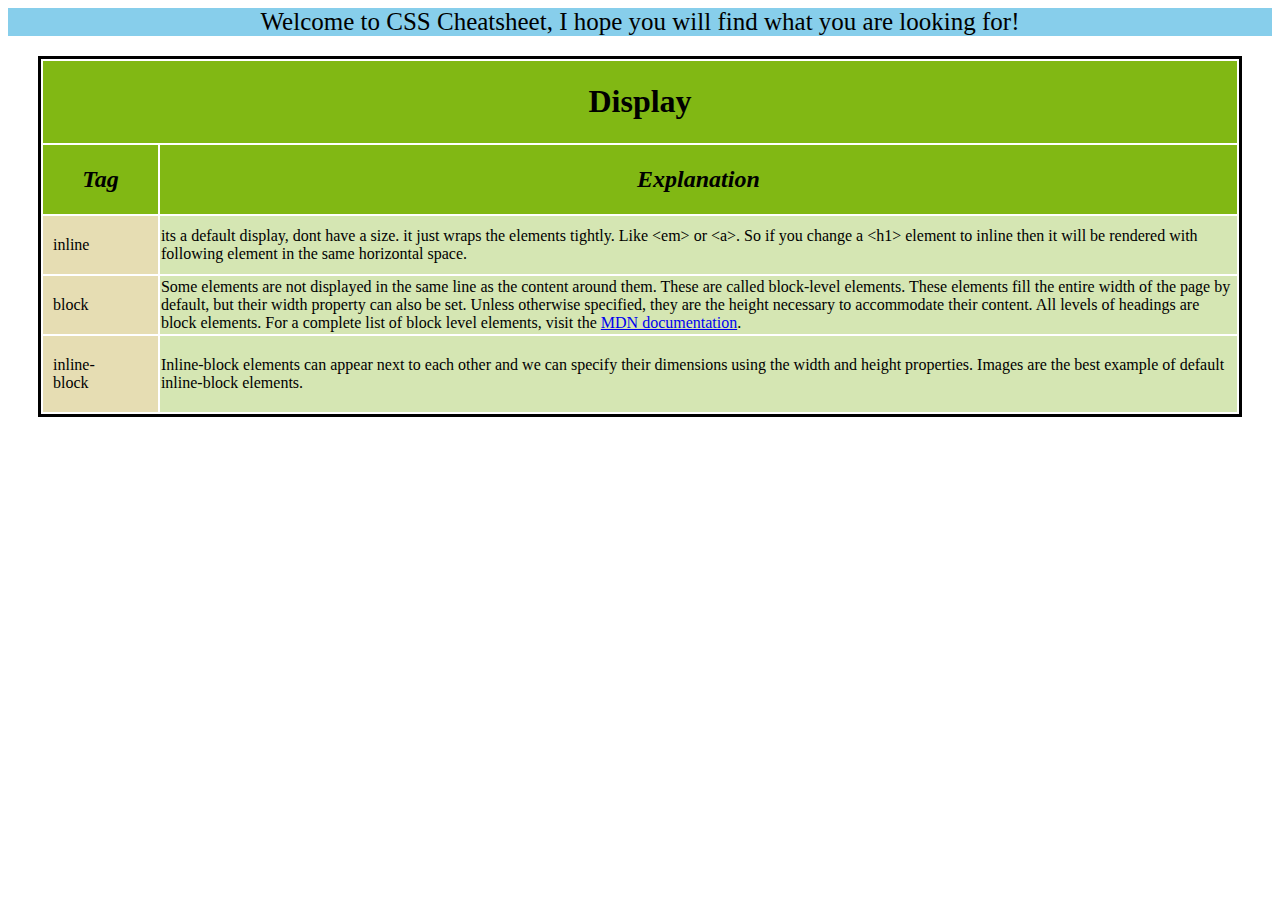
<file: Projects/CssCheatSheet/index.html>
<!DOCTYPE html>
<html lang="en">
  <head>
    <meta charset="UTF-8" />
    <meta name="viewport" content="width=device-width, initial-scale=1.0" />
    <link href="./styles.css" rel="stylesheet">
    <title>CSS Cheatsheet</title>
  </head>
  <body>
    <header>
      Welcome to CSS Cheatsheet, I hope you will find what you are looking for!
    </header>
      <table class="display">
        <thead>
          <tr>
            <th colspan="2"><h1>Display</h1></th>
          </tr>
          <tr>
            <th><h2>Tag</h2></th>
            <th><h2>Explanation</h2></th>
          </tr>
        </thead>
        <tbody>
          <tr>
            <td>inline</td>
            <td>its a default display, dont have a size. it just wraps the elements tightly. Like &lt;em&gt; or &lt;a&gt;. 
                So if you change a &lt;h1&gt; element to inline then it will be rendered with following element in the same horizontal space.
            </td>
          </tr>
          <tr>
            <td>block</td>
            <td>Some elements are not displayed in the same line as the content around them. These are called block-level elements. These elements fill the entire width of the page by default, but their width property can also be set. Unless otherwise specified, they are the height necessary to accommodate their content. All levels of headings are block elements. For a complete list of block level elements, 
                visit the <a href="https://developer.mozilla.org/en-US/docs/Glossary/Block-level_content">MDN documentation</a>.
            </td>
          </tr>
          <tr>
            <td>inline-block</td>
            <td>Inline-block elements can appear next to each other and we can specify their dimensions using the width and height properties. Images are the best example of default inline-block elements.</td>
          </tr>
        </tbody>
      </table>
  </body>
</html>
</file>
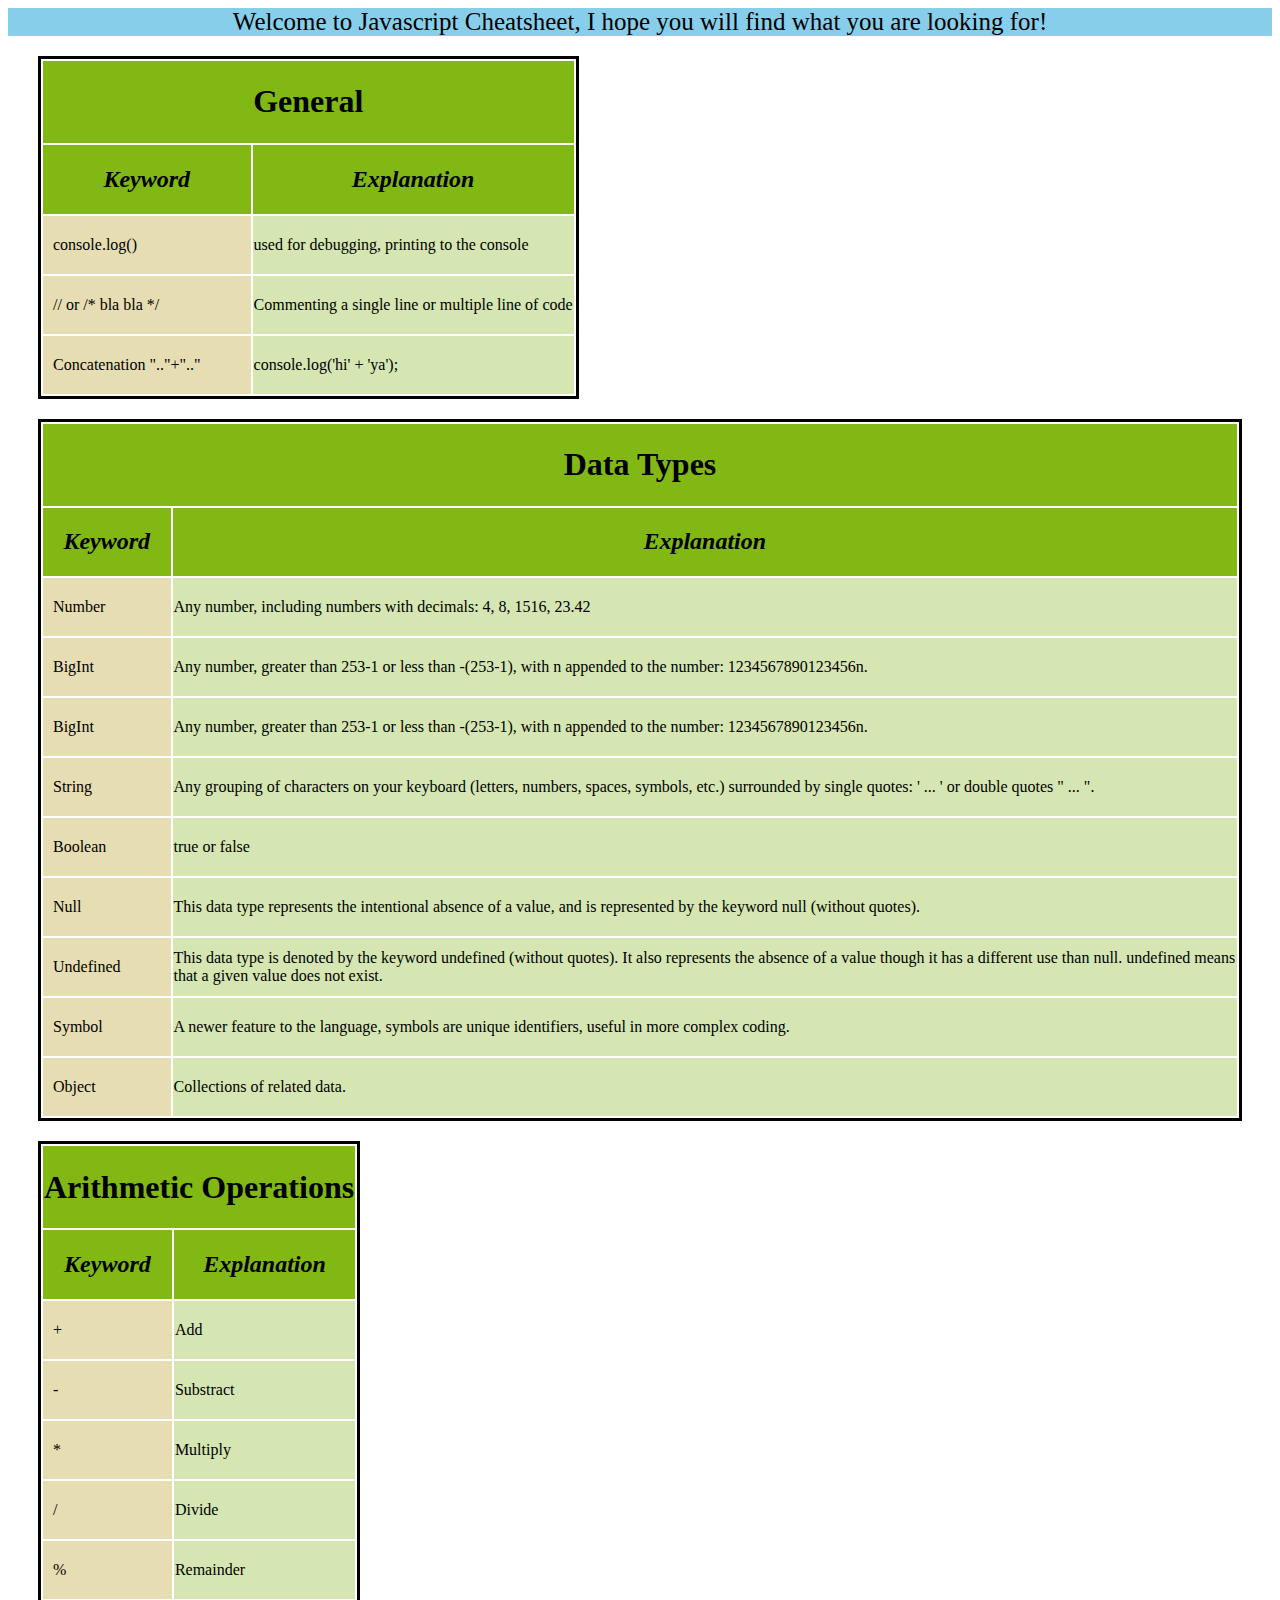
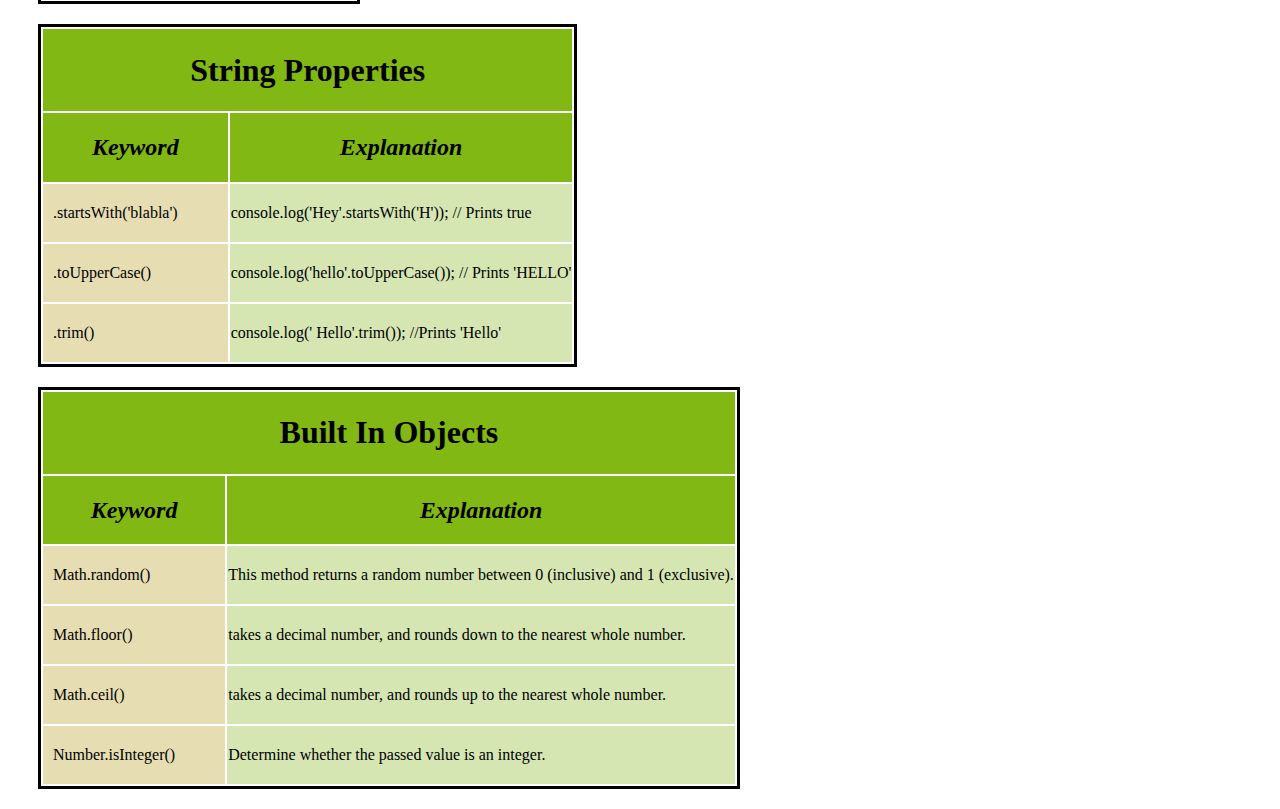
<file: Projects/JavaScriptCheatsheet/index.html>
<!DOCTYPE html>
<html lang="en">
  <head>
    <meta charset="UTF-8" />
    <meta name="viewport" content="width=device-width, initial-scale=1.0" />
    <link href="./styles.css" rel="stylesheet">
    <title>CSS Cheatsheet</title>
  </head>
  <body>
    <header>
      Welcome to Javascript Cheatsheet, I hope you will find what you are looking for!
    </header>
      <table class="general">
        <thead>
          <tr>
            <th colspan="2"><h1>General</h1></th>
          </tr>
          <tr>
            <th><h2>Keyword</h2></th>
            <th><h2>Explanation</h2></th>
          </tr>
        </thead>
        <tbody>
          <tr>
            <td>console.log()</td>
            <td>used for debugging, printing to the console</td>
          </tr>
          <tr>
            <td>// or /* bla bla */</td>
            <td>
              Commenting a single line or multiple line of code
            </td>
          </tr>
          <tr>
            <td>Concatenation ".."+".."</td>
            <td>console.log('hi' + 'ya');</td>
          </tr>
        </tbody>
      </table>
      <table class="dataTypes">
        <thead>
          <tr>
            <th colspan="2"><h1>Data Types</h1></th>
          </tr>
          <tr>
            <th><h2>Keyword</h2></th>
            <th><h2>Explanation</h2></th>
          </tr>
        </thead>
        <tbody>
          <tr>
            <td>Number</td>
            <td>Any number, including numbers with decimals: 4, 8, 1516, 23.42</td>
          </tr>
          <tr>
            <td>BigInt</td>
            <td>
              Any number, greater than 253-1 or less than -(253-1), with n appended to the number: 1234567890123456n.
            </td>
          </tr>
          <tr>
            <td>BigInt</td>
            <td>
              Any number, greater than 253-1 or less than -(253-1), with n appended to the number: 1234567890123456n.
            </td>
          </tr>
          <tr>
            <td>String</td>
            <td>
              Any grouping of characters on your keyboard (letters, numbers, spaces, symbols, etc.) surrounded by single quotes: ' ... ' or double quotes " ... ".             </td>
          </tr>
          <tr>
            <td>Boolean</td>
            <td>
                true or false
            </td>
          </tr>
          <tr>
            <td>Null</td>
            <td>
              This data type represents the intentional absence of a value, and is represented by the keyword null (without quotes).
            </td>
          </tr>
          <tr>
            <td>Undefined</td>
            <td>
              This data type is denoted by the keyword undefined (without quotes). 
              It also represents the absence of a value though it has a different use than null. undefined means that a given value does not exist.
            </td>
          </tr>
          <tr>
            <td>Symbol</td>
            <td>
              A newer feature to the language, symbols are unique identifiers, useful in more complex coding. 
            </td>
          </tr>
          <tr>
            <td>Object</td>
            <td>
              Collections of related data.
            </td>
          </tr>
        </tbody>
      </table>
      <table>
        <thead>
          <tr>
            <th colspan="2"><h1>Arithmetic Operations</h1>
            </th>
          </tr>
          <tr>
            <th><h2>Keyword</h2></th>
            <th><h2>Explanation</h2></th>
          </tr>
        </thead>
        <tbody>
          <tr>
            <td>+</td>
            <td>Add</td>
          </tr>
          <tr>
            <td>-</td>
            <td>Substract</td>
          </tr>
          <tr>
            <td>*</td>
            <td>Multiply</td>
          </tr>
          <tr>
            <td>/</td>
            <td>Divide</td>
          </tr>
          <tr>
            <td>%</td>
            <td>Remainder</td>
          </tr>
        </tbody>
      </table>
      <table>
        <thead>
          <tr>
            <th colspan="2"><h1>String Properties</h1>
            </th>
          </tr>
          <tr>
            <th><h2>Keyword</h2></th>
            <th><h2>Explanation</h2></th>
          </tr>
        </thead>
        <tbody>
          <tr>
            <td>.startsWith('blabla')</td>
            <td>console.log('Hey'.startsWith('H')); // Prints true</td>
          </tr>
          <tr>
            <td>.toUpperCase()</td>
            <td>console.log('hello'.toUpperCase()); // Prints 'HELLO'
            </td>
          </tr>
          <tr>
            <td>.trim()</td>
            <td>console.log('  Hello'.trim()); //Prints 'Hello'</td>
          </tr>       
        </tbody>
      </table>
      <table>
        <thead>
          <tr>
            <th colspan="2"><h1>Built In Objects</h1>
            </th>
          </tr>
          <tr>
            <th><h2>Keyword</h2></th>
            <th><h2>Explanation</h2></th>
          </tr>
        </thead>
        <tbody>
          <tr>
            <td>Math.random()</td>
            <td>This method returns a random number between 0 (inclusive) and 1 (exclusive).</td>
          </tr>
          <tr>
            <td>Math.floor()</td>
            <td>takes a decimal number, and rounds down to the nearest whole number.
            </td>
          </tr>
          <tr>
            <td>Math.ceil()</td>
            <td>takes a decimal number, and rounds up to the nearest whole number.
            </td>
          </tr>
          <tr>
            <td>Number.isInteger()</td>
            <td>Determine whether the passed value is an integer.</td>
          </tr>
        
        </tbody>
      </table>
  </body>
</html>
</file>
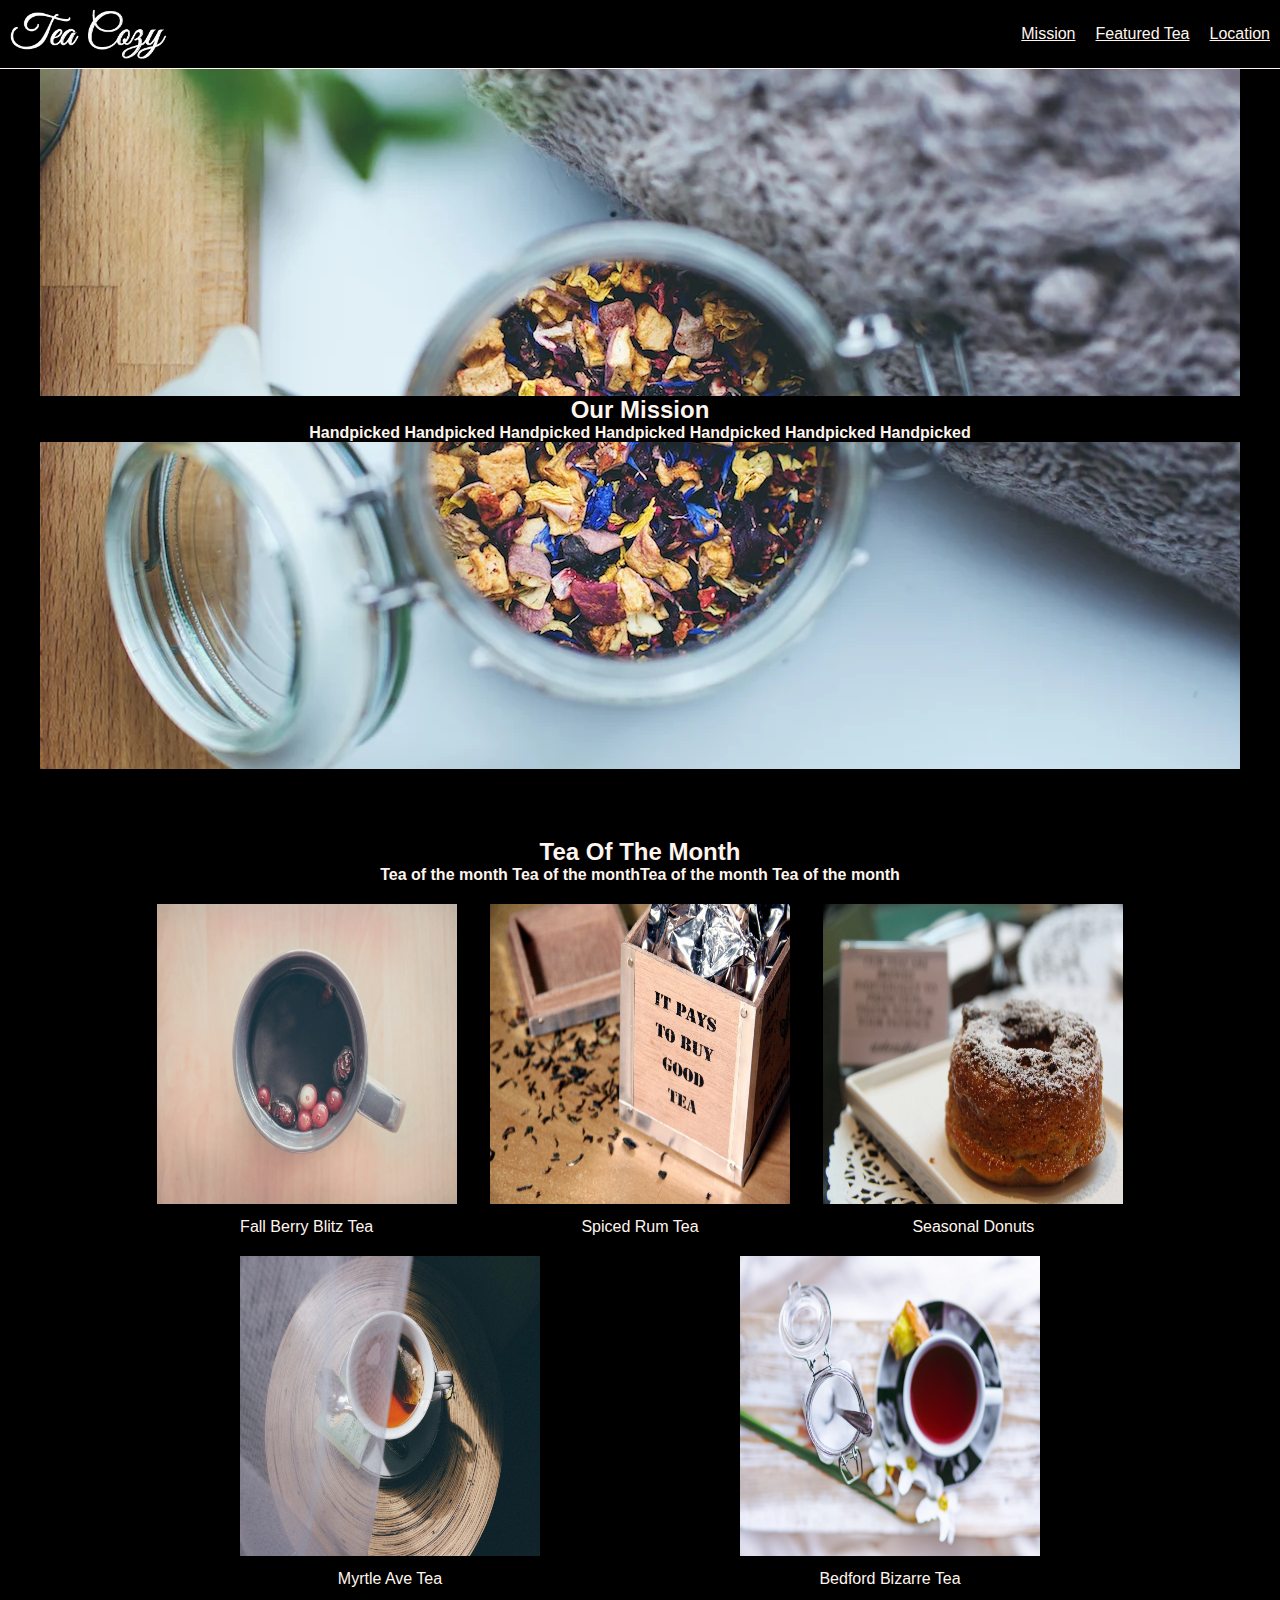
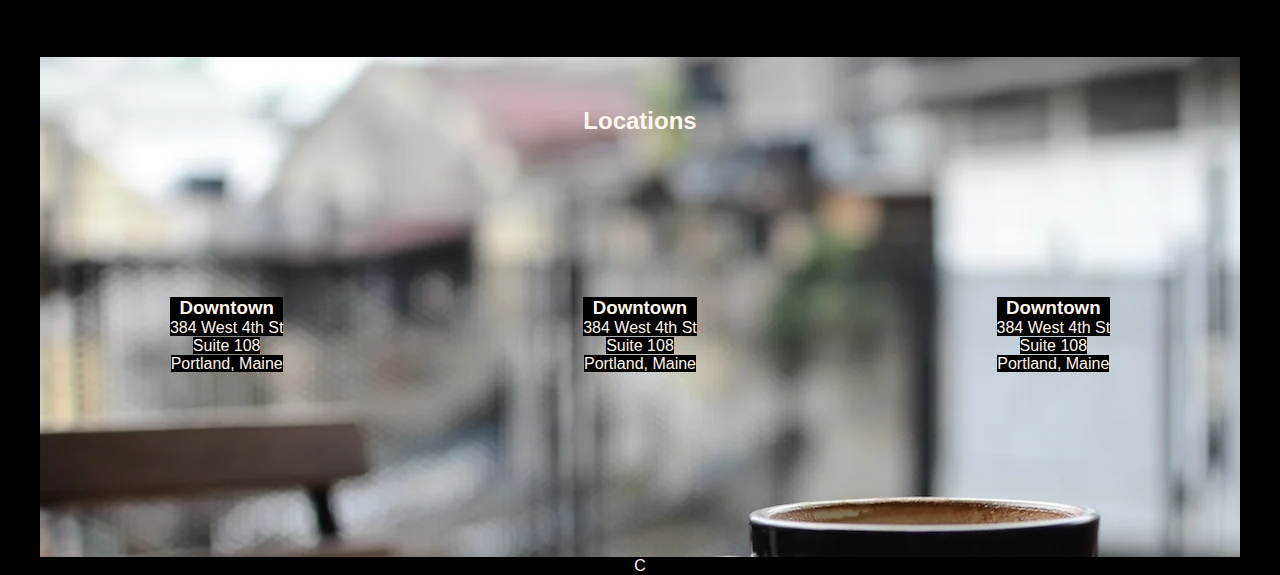
<file: Projects/Portfolio-Flexbox_TeaCozy/index.html>
<!DOCTYPE html>
<html lang="en">
  <head>
    <meta charset="UTF-8" />
    <meta name="viewport" content="width=device-width, initial-scale=1.0" />
    <title>Tea Cozy</title>
    <link rel="stylesheet" href="resources/style.css" />
  </head>
  <body>
    <header>
      <img id="logo" src="./resources/images/img-tea-cozy-logo.webp" />
      <nav>
        <ul>
          <li ref="mission">Mission</li>
          <li ref="featuredTea">Featured Tea</li>
          <li ref="locations">Location</li>
        </ul>
      </nav>
    </header>

    <main>
      <section class="mission">
        <div>
          <h2>Our Mission</h2>
          <h4>
            Handpicked Handpicked Handpicked Handpicked Handpicked Handpicked
            Handpicked
          </h4>
        </div>
      </section>
      <section class="featuredTea">
        <div>
          <h2>Tea Of The Month</h2>
          <h4>
            Tea of the month Tea of the monthTea of the month Tea of the month
          </h4>
        </div>
        <div class="teaSamples">
          <div>
            <img src="./resources/images/img-berryblitz.webp" />
            <p>Fall Berry Blitz Tea</p>
          </div>
          <div>
            <img src="./resources/images/img-spiced-rum.webp" />
            <p>Spiced Rum Tea</p>
          </div>
          <div>
            <img src="./resources/images/img-donut.webp" />
            <p>Seasonal Donuts</p>
          </div>
          <div>
            <img src="./resources/images/img-myrtle-ave.webp" />
            <p>Myrtle Ave Tea</p>
          </div>
          <div>
            <img src="./resources/images/img-bedford-bizarre.webp" />
            <p>Bedford Bizarre Tea</p>
          </div>
        </div>
      </section>
      <section class="locations">
        <h2>Locations</h2>
        <div class="locationCards">
          <div>
            <h3>Downtown</h3>
            <span>384 West 4th St <br>Suite 108<br>Portland, Maine</span>

          </div>
          <div>
            <h3>Downtown</h3>
            <span>384 West 4th St <br>Suite 108<br>Portland, Maine</span>

          </div>
          <div>
            <h3>Downtown</h3>
            <span>384 West 4th St <br>Suite 108<br>Portland, Maine</span>
          </div>
        </div>
      </section>
      <section class="address">C</section>
    </main>

    <footer></footer>
  </body>
</html>
</file>
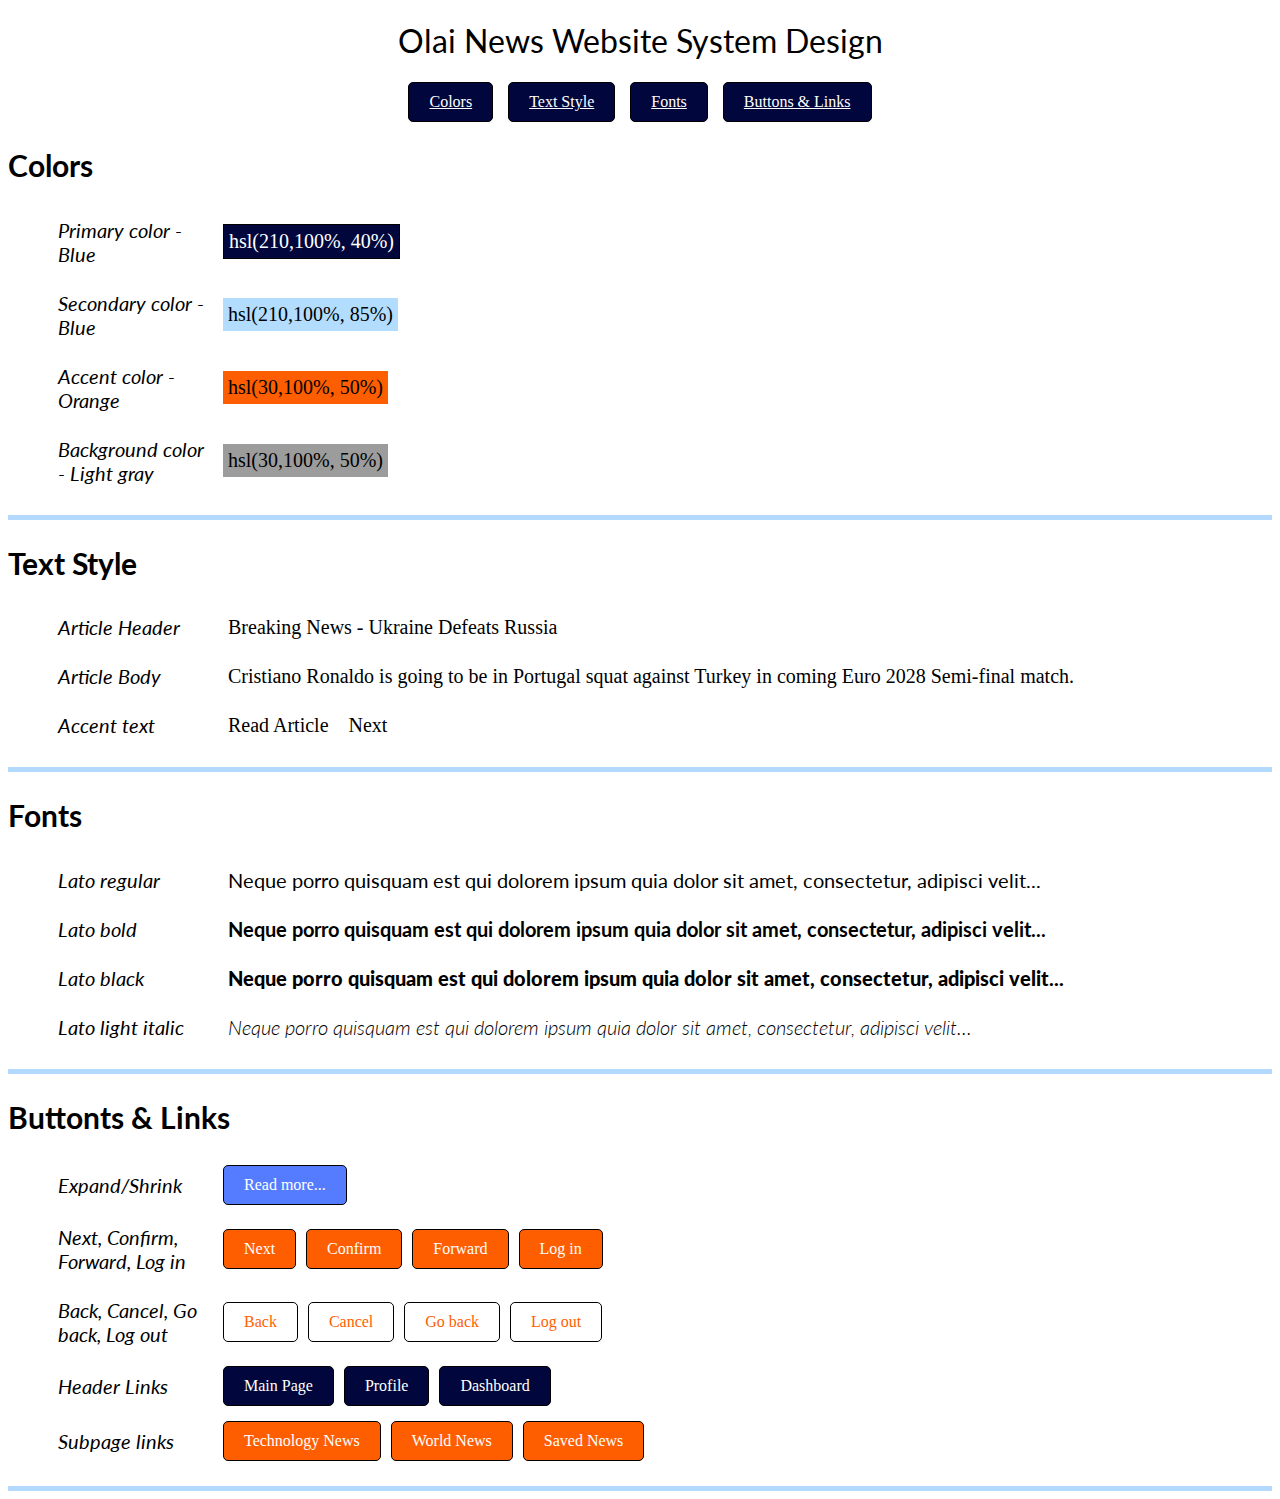
<file: Projects/Portfolio-Websiet Design System/index.html>
<!DOCTYPE html>
<html lang="en">
  <head>
    <meta charset="UTF-8" />
    <meta name="viewport" content="width=device-width, initial-scale=1.0" />
    <link rel="preconnect" href="https://fonts.googleapis.com" />
    <link rel="preconnect" href="https://fonts.gstatic.com" crossorigin />
    <link
      href="https://fonts.googleapis.com/css2?family=Lato:ital,wght@0,300;0,400;0,700;0,900;1,300;1,400;1,700;1,900&display=swap"
      rel="stylesheet"
    />
    <link rel="stylesheet" href="resources/styles.css" />
    <title>Olai News Design System</title>
  </head>
  <body>
    <h1 class="lato-regular">Olai News Website System Design</h1>
    <nav class="header">
      <a href="#colors" class="button primaryColor">Colors</a>
      <a href="#textStyle" class="button primaryColor">Text Style</a>
      <a href="#fonts" class="button primaryColor">Fonts</a>
      <a href="#buttonsAndLinks" class="button primaryColor">Buttons & Links</a>
    </nav>
    <section id="colors">
      <h2>Colors</h2>
      <ul>
        <li>
          <p>Primary color - Blue</p>
          <div class="primaryColor">hsl(210,100%, 40%)</div>
        </li>
        <li>
          <p>Secondary color - Blue</p>
          <div class="secondaryColor">hsl(210,100%, 85%)</div>
        </li>
        <li>
          <p>Accent color - Orange</p>
          <div class="accentColor">hsl(30,100%, 50%)</div>
        </li>
        <li>
          <p>Background color - Light gray</p>
          <div class="backgroundColor">hsl(30,100%, 50%)</div>
        </li>
      </ul>
    </section>
    <section id="textStyle">
      <h2>Text Style</h2>
      <ul>
        <li>
          <p>Article Header</p>
          <div class="articleHeader">Breaking News - Ukraine Defeats Russia</div>
        </li>
        <li>
          <p>Article Body</p>
          <div class="articleBody">
            Cristiano Ronaldo is going to be in Portugal squat against Turkey in
            coming Euro 2028 Semi-final match.
          </div>
        </li>
        <li>
        <p>Accent text</p>
          <div class="accentText">Read Article</div>
          <div class="accentText">Next</div>
        </li>
      </ul>
    </section>

    <section id="fonts">
      <h2>Fonts</h2>
      <ul>
        <li>
          <p>Lato regular</p>
          <div class="lato-regular">Neque porro quisquam est qui dolorem ipsum quia dolor sit amet, consectetur, adipisci velit...</div>
        </li>
        <li>
          <p>Lato bold</p>
          <div class="lato-bold">Neque porro quisquam est qui dolorem ipsum quia dolor sit amet, consectetur, adipisci velit...</div>
        </li>
        <li>
          <p>Lato black</p>
          <div class="lato-black">Neque porro quisquam est qui dolorem ipsum quia dolor sit amet, consectetur, adipisci velit...
          </div>
        </li>
        <li>
          <p>Lato light italic</p>
          <div class="lato-light-italic">Neque porro quisquam est qui dolorem ipsum quia dolor sit amet, consectetur, adipisci velit...</div>
        </li>
      </ul>
    </section>

    <section id="buttonsAndLinks">
      <h2>Buttonts & Links</h2>
      <ul>
        <li>
          <p>Expand/Shrink</p>
          <div class="button expandButton">Read more...</div>
        </li>
        <li>
          <p>Next, Confirm, Forward, Log in</p>
          <div class="button confirmButton">Next</div>
          <div class="button confirmButton">Confirm</div>
          <div class="button confirmButton">Forward</div>
          <div class="button confirmButton">Log in</div>
        </li>
        <li>
          <p>Back, Cancel, Go back, Log out</p>
          <div class="button cancelButton" >Back</div>
          <div class="button cancelButton" >Cancel</div>
          <div class="button cancelButton" >Go back</div>
          <div class="button cancelButton" >Log out</div>
        </li>
        <li>
          <p>Header Links</p>
          <div class="button primaryColor">Main Page</div>
          <div class="button primaryColor">Profile</div>
          <div class="button primaryColor">Dashboard</div>
        </li>
        <li>
          <p>Subpage links</p>
          <div class="button accentColor">Technology News</div>
          <div class="button accentColor">World News</div>
          <div class="button accentColor">Saved News</div>
        </li>
      </ul>
    </section>
  </body>
</html>
</file>
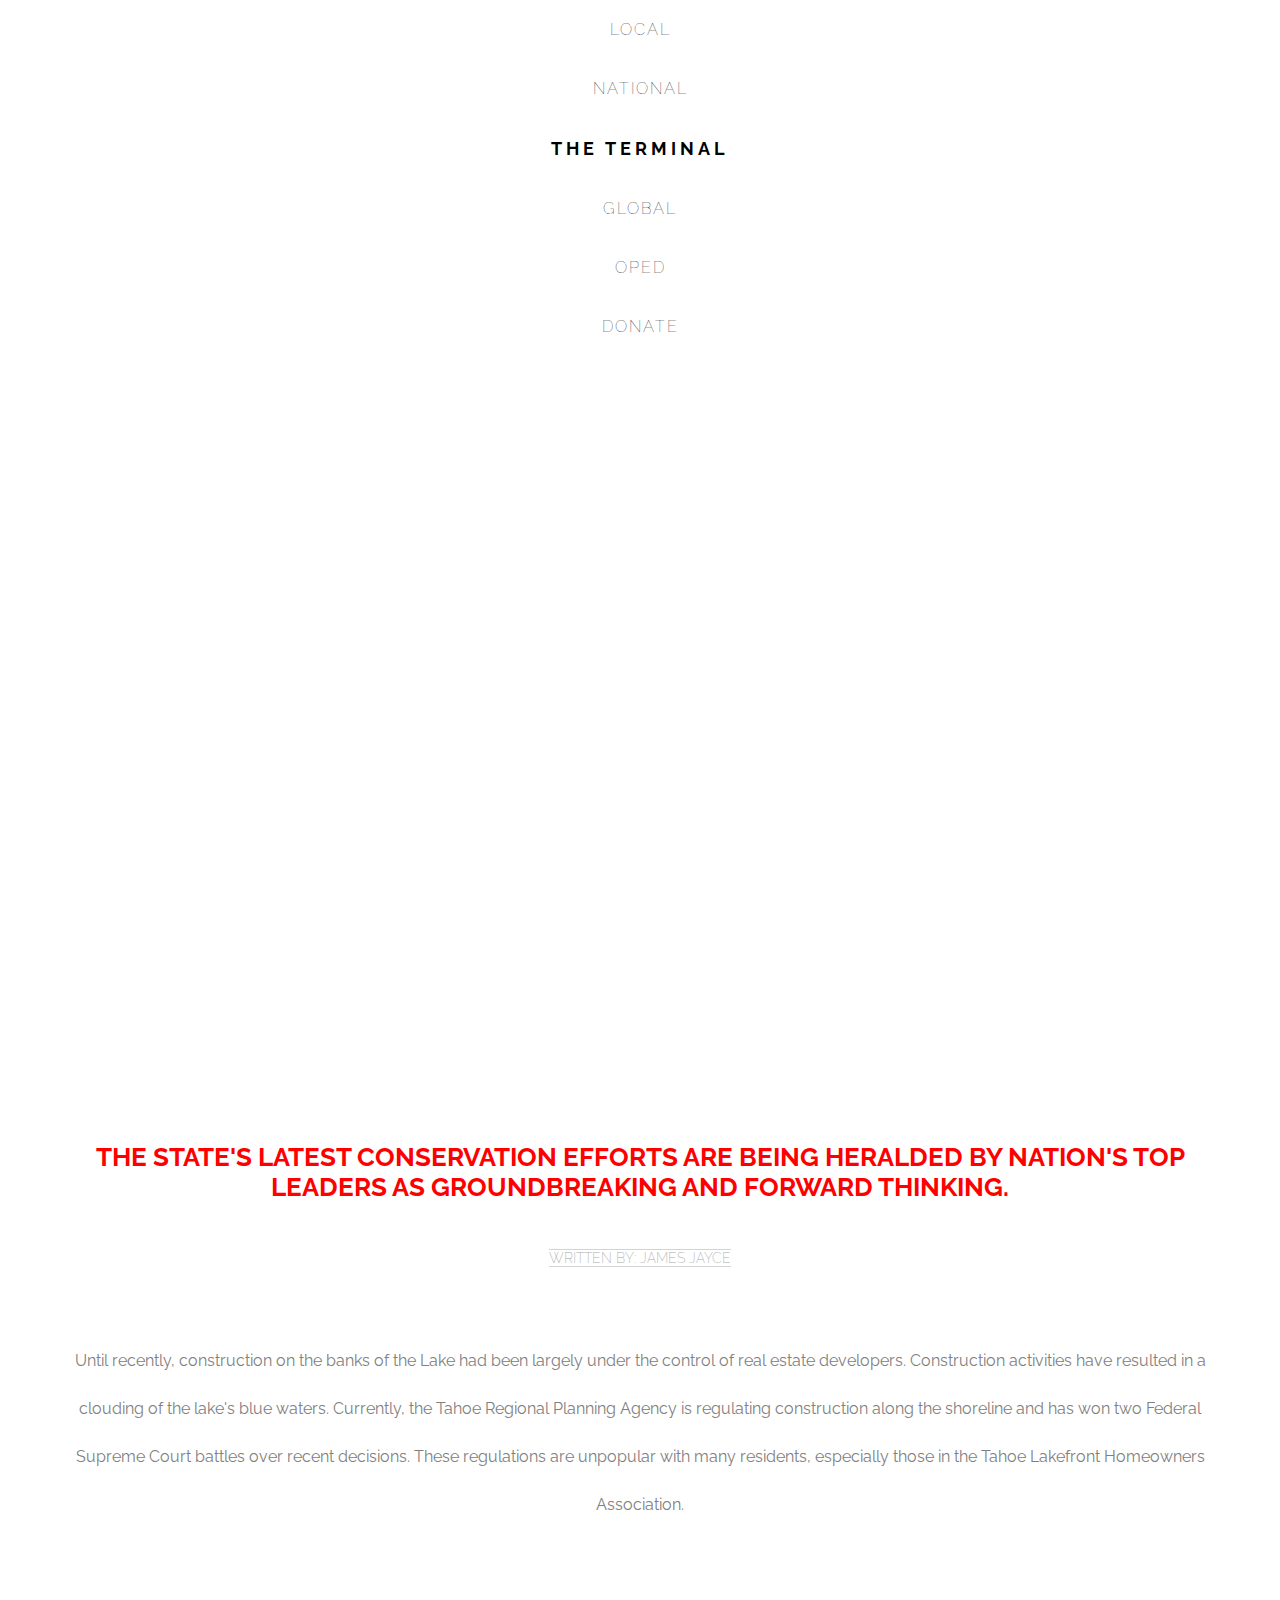
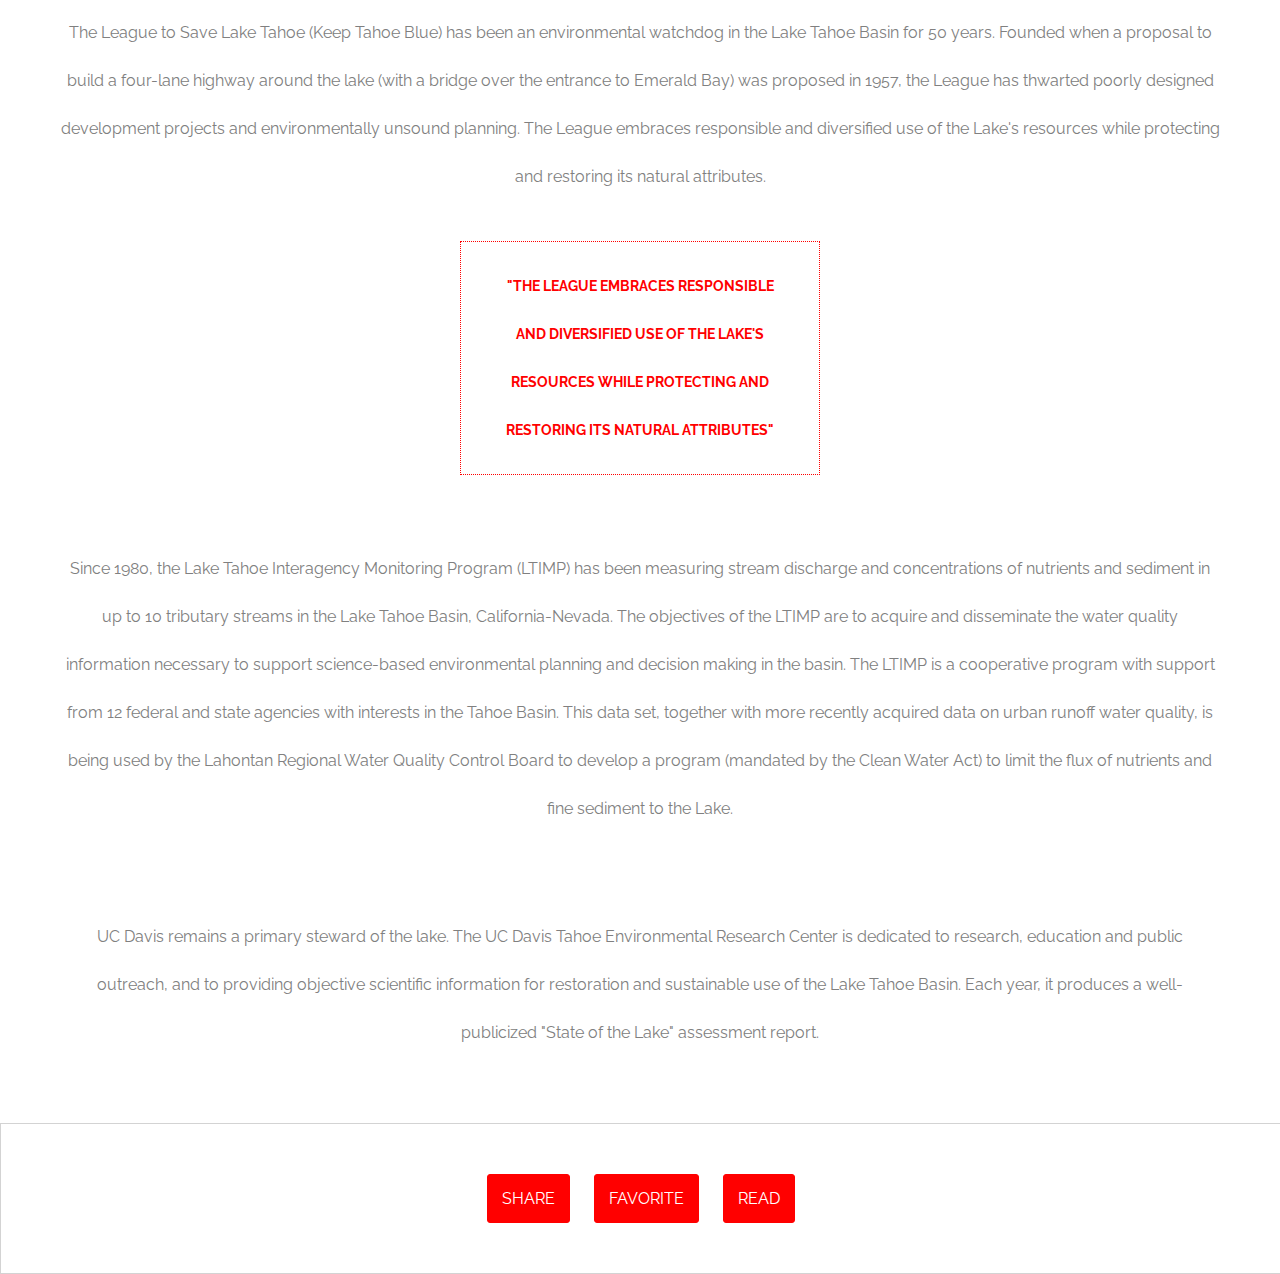
<file: Projects/BoxModel/boxModel.html>
<!DOCTYPE html>
<html>
<head>
  <title>The Terminal - Your Source for Fact-Based News</title>
  <link href="https://fonts.googleapis.com/css?family=Amatic+SC|Raleway:100,200,600,700" rel="stylesheet">
  <link rel="stylesheet" href="./resources/css/boxModel.css">
</head>
<body>

  <nav class="navigation">
    <ul>
      <li>LOCAL</li>
      <li>NATIONAL</li>
      <li class="logo">THE TERMINAL</li>
      <li>GLOBAL</li>
      <li>OPED</li>
      <li class="donate">DONATE</li>
    </ul>
  </nav>

  <div id="banner">
    <div class="content">
      <h1>Conservation Efforts at Lake Tahoe Being Praised by Nation's Leaders</h1>
    </div>
  </div>

  <div id="main" class="content">
    <h3>THE STATE'S LATEST CONSERVATION EFFORTS ARE BEING HERALDED BY NATION'S TOP LEADERS AS GROUNDBREAKING AND FORWARD THINKING.</h3>
    <span class="byline">WRITTEN BY: JAMES JAYCE</span>
    <p>Until recently, construction on the banks of the Lake had been largely under the control of real estate developers. Construction activities have resulted in a clouding of the lake's blue waters. Currently, the Tahoe Regional Planning Agency is regulating construction along the shoreline and has won two Federal Supreme Court battles over recent decisions. These regulations are unpopular with many residents, especially those in the Tahoe Lakefront Homeowners Association.</p>

    <p>The League to Save Lake Tahoe (Keep Tahoe Blue) has been an environmental watchdog in the Lake Tahoe Basin for 50 years. Founded when a proposal to build a four-lane highway around the lake (with a bridge over the entrance to Emerald Bay) was proposed in 1957, the League has thwarted poorly designed development projects and environmentally unsound planning. The League embraces responsible and diversified use of the Lake's resources while protecting and restoring its natural attributes.</p>

    <div class="pull-quote">
      <h2>"THE LEAGUE EMBRACES RESPONSIBLE AND DIVERSIFIED USE OF THE LAKE'S RESOURCES WHILE PROTECTING AND RESTORING ITS NATURAL ATTRIBUTES"</h2>
    </div>

    <p>Since 1980, the Lake Tahoe Interagency Monitoring Program (LTIMP) has been measuring stream discharge and concentrations of nutrients and sediment in up to 10 tributary streams in the Lake Tahoe Basin, California-Nevada. The objectives of the LTIMP are to acquire and disseminate the water quality information necessary to support science-based environmental planning and decision making in the basin. The LTIMP is a cooperative program with support from 12 federal and state agencies with interests in the Tahoe Basin. This data set, together with more recently acquired data on urban runoff water quality, is being used by the Lahontan Regional Water Quality Control Board to develop a program (mandated by the Clean Water Act) to limit the flux of nutrients and fine sediment to the Lake.</p>

    <p>UC Davis remains a primary steward of the lake. The UC Davis Tahoe Environmental Research Center is dedicated to research, education and public outreach, and to providing objective scientific information for restoration and sustainable use of the Lake Tahoe Basin. Each year, it produces a well-publicized "State of the Lake" assessment report.</p>
  </div>

  <div class="share">
    <a href="#">SHARE</a>
    <a href="#">FAVORITE</a>
    <a href="#">READ</a>
  </div>

</body>
</html>
</file>
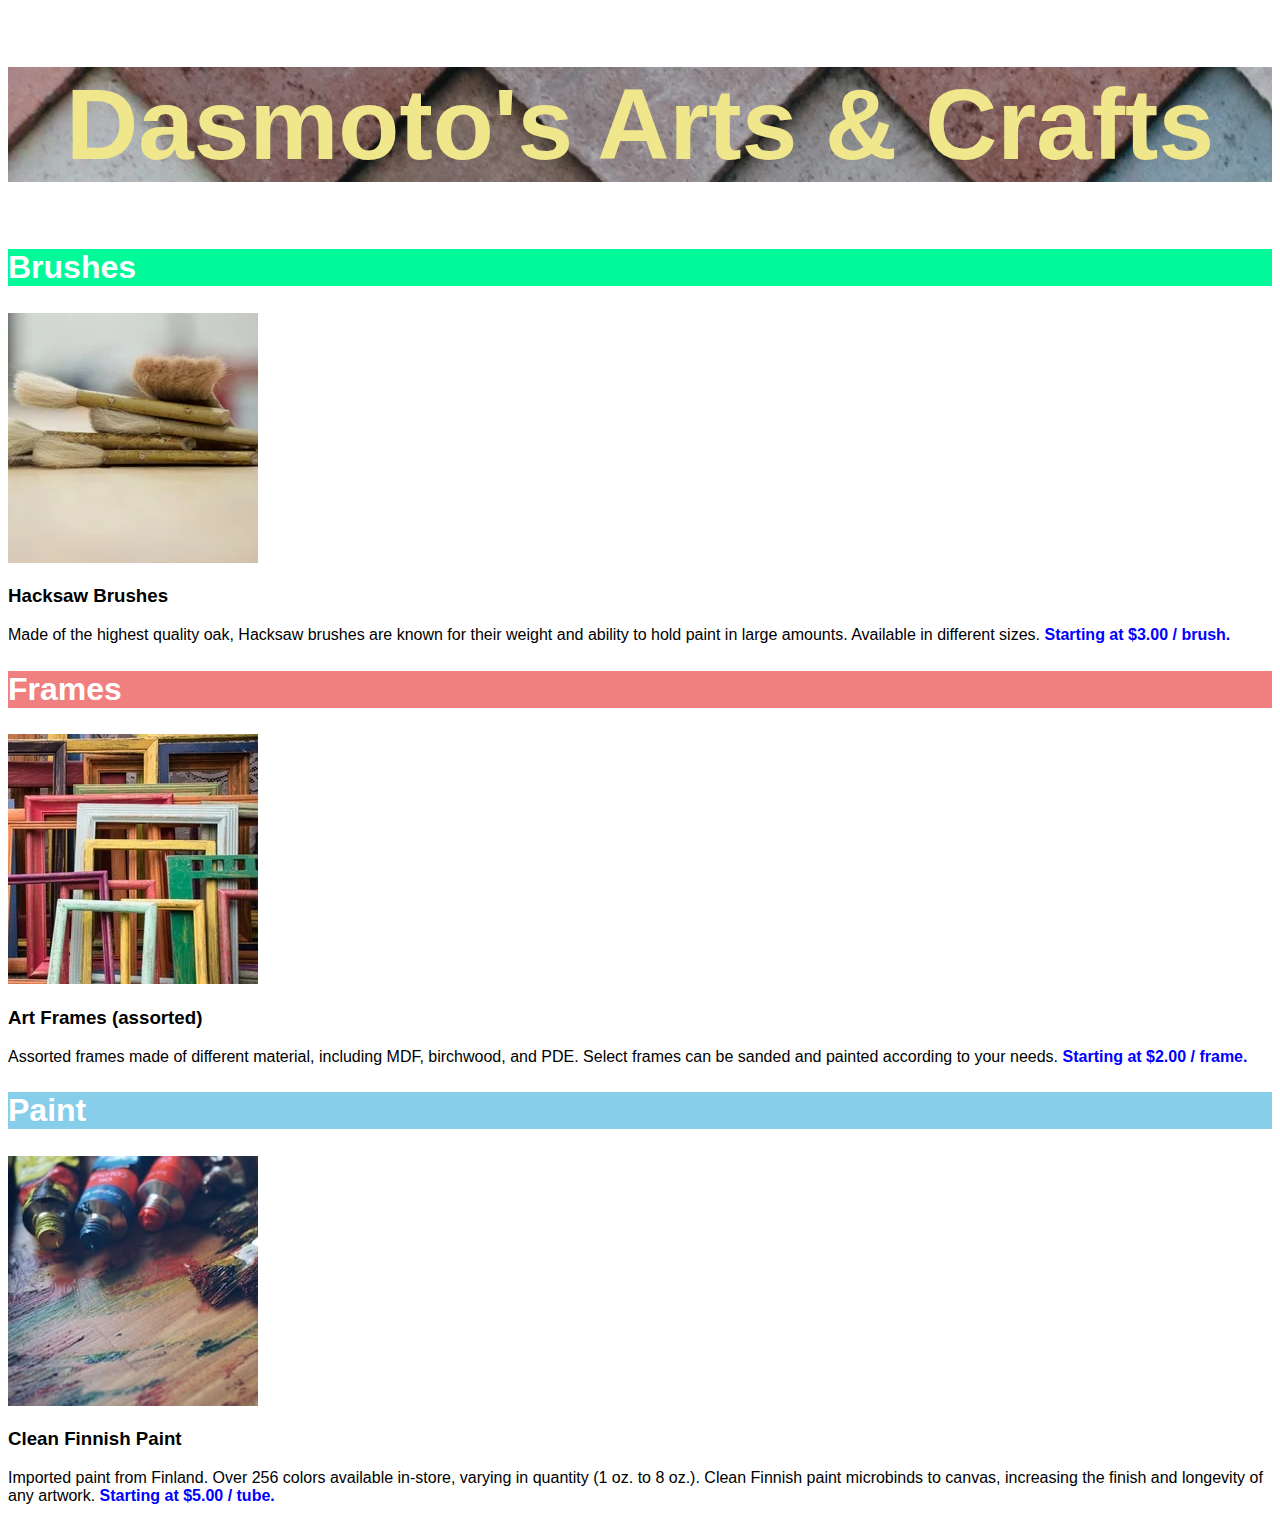
<file: Projects/Portfolio-Dasmoto's Arts & Crafts/dasmotosArt.html>
<!DOCTYPE html>
<html lang="en">
  <head>
    <meta charset="UTF-8" />
    <meta name="viewport" content="width=device-width, initial-scale=1.0" />
    <title>Dasmoto's Art & Craft</title>
    <link href="./resources/dasmotosArt.css" rel="stylesheet" type="text/css" />
  </head>
  <body>
    <h1>Dasmoto's Arts & Crafts</h1>
    <section class="brushes">
      <h2>Brushes</h2>
      <img src="./resources/images/hacksaw.webp" />
      <h3>Hacksaw Brushes</h3>
      <p>
        Made of the highest quality oak, Hacksaw brushes are known for their
        weight and ability to hold paint in large amounts. Available in
        different sizes. <b>Starting at $3.00 / brush.</b>
      </p>
    </section>
    <section class="frames">
      <h2>Frames</h2>
      <img src="./resources/images/frames.webp" />
      <h3>Art Frames (assorted)</h3>
      <p>
        Assorted frames made of different material, including MDF, birchwood,
        and PDE. Select frames can be sanded and painted according to your
        needs. <b>Starting at $2.00 / frame.</b>
      </p>
    </section>
    <section class="paint">
      <h2>Paint</h2>
      <img src="./resources/images/finnish.jpeg" />
      <h3>Clean Finnish Paint</h3>
      <p>
        Imported paint from Finland. Over 256 colors available in-store, varying
        in quantity (1 oz. to 8 oz.). Clean Finnish paint microbinds to canvas,
        increasing the finish and longevity of any artwork.
        <b>Starting at $5.00 / tube.</b>
      </p>
    </section>
  </body>
</html>
</file>
<file: Projects/CssCheatSheet/styles.css>
header {
    font-size:25px;
    text-align: center;
    background-color:skyblue;
  }
  
  table {
    margin:20px 30px;
    border:solid;
  }
  
  thead{
    background-color: hsl(80 80% 40%);
    width:50%;
  }
  
  thead{
    background-color: hsl(80 80% 40%);
    width:50%;
  }
  
  th h2{
    font-style:italic;
  }
  td{
    background-color:hsl(80 50% 80%)
  }
  
  tr td:first-of-type{
    background-color:hsl(50 50% 80%);
    padding:20px 50px 20px 10px;
  }
</file>
<file: Projects/JavaScriptCheatsheet/styles.css>
header {
    font-size:25px;
    text-align: center;
    background-color:skyblue;
  }
  
  table {
    margin:20px 30px;
    border:solid;
  }
  
  thead{
    background-color: hsl(80 80% 40%);
    width:50%;
  }
  
  thead{
    background-color: hsl(80 80% 40%);
    width:50%;
  }
  
  th h2{
    font-style:italic;
  }
  td{
    background-color:hsl(80 50% 80%)
  }
  
  tr td:first-of-type{
    background-color:hsl(50 50% 80%);
    padding:20px 50px 20px 10px;
  }
</file>
<file: Projects/Portfolio-Flexbox_TeaCozy/resources/style.css>
*{
    background-color: black;
    font-family: Helvetica, sans-serif;
    color: seashell;
    text-align: center;
    margin: 0;
    padding: 0;
    box-sizing: border-box;
}

header{
    position: fixed;
    width: 100%;
    height: 69px;
    display: flex;
    align-items: center;
    justify-content: space-between;
    padding: 0 10px;
    z-index: 1000;
    border-bottom: 1px solid seashell;
}

#logo{
    height: 50px;
}

nav ul{
    list-style-type: none;
    display: flex;
    gap: 20px;
    text-decoration: underline;
}

nav ul li {
    cursor: pointer;
}

main{
    position: relative;
    top: 69px;
    display: flex;
    flex-direction: column;
    justify-content : center;
    align-items: center;
}


.mission{
    background-image: url(./images/img-mission-background.webp) ;
    height: 700px;
    width: 1200px;
    display: flex;
}

.mission div{
    width: 100%;
    align-self: center; 
}

.featuredTea{
    width: 1000px;
    margin-top: 69px;
}
.teaSamples{
   
    display: flex;
    flex-flow: row wrap;
    justify-content: space-around;
}

.teaSamples img {
    margin-top: 20px;
    width: 300px;
    height: 300px;
    margin-bottom: 10px;
}

.locations {
    background-image: url(./images/img-locations-background.webp);
    height:500px;
    width: 1200px;
    margin-top: 69px;
}

.locations h2 {
    position: relative;
    margin:auto;
    top:50px;
    background-color: transparent;
}

.locations div {
    position: relative;
    margin:auto;
    top:50px;
    background-color: transparent;
}

.locationCards {
    display: flex;
    width:300px;
    gap:40px; 
    width: 100%;
    height: 300px;;
}
</file>
<file: Projects/Portfolio-Websiet Design System/resources/styles.css>
h1, nav.header {
    display: flex;
    justify-content: center;
    gap: 15px; /* Adjust the gap between the navigation links as needed */
}

ul {
    list-style: none;
}

li {
    display: flex;
    align-items: center;
    margin: 5px 0;
}

li div {
    margin: 5px;
    padding: 5px;
}

p {
    margin: 5px;
    padding: 5px;
    width: 150px; /* Set the desired fixed width */
}

section {
    font-size: 20px;
    border-bottom: solid hsl(210, 100%, 85%) 5px;
}

section h2 {
    font-family: "Lato", sans-serif;
    font-weight: 700;
    font-style: normal;
}

li p {
    font-family: "Lato", sans-serif;
    font-weight: 400;
    font-style: italic;
}

.buttonsAndLinks div {
    border: 2px solid black;
    border-radius: 5%;
}

.primaryColor {
    border: 1px solid black;
    color: white;
    background-color: hsl(234, 97%, 12%);
}

.secondaryColor {
    background-color: hsl(207, 100%, 85%);
}

.accentColor {
    background-color: hsl(22, 100%, 50%);
}

.backgroundColor {
    background-color: hsl(0, 0%, 61%);
}

.button{
    padding: 10px 20px;
    font-size: 16px;
    color: white ;
    border: 1px solid black;
    border-radius: 5px;
    cursor: pointer;
    transition: background-color 0.3s, transform 0.3s;
}

.button:hover {
    background-color: hsl(234, 97%, 60%); /* Darker Blue on Hover */
}

.button:active {
    background-color: hsl(234, 97%, 60%); /* Lighter Blue on Click */
    transform: scale(0.95); /* Slightly shrink on click */
}

.button:focus {
    outline: none; /* Remove default outline */
    box-shadow: 0 0 0 3px hsla(210, 11%, 86%, 0.5); /* Add custom focus outline */
}

.confirmButton {
    background-color: hsl(22, 100%, 50%);
    color: white;
}

.cancelButton {
    background-color: white;
    color: hsl(22, 100%, 50%);
}

.expandButton {
    background-color: rgb(85, 124, 255);
}

.lato-regular {
    font-family: "Lato", sans-serif;
    font-weight: 400;
    font-style: normal;
}

.lato-bold {
    font-family: "Lato", sans-serif;
    font-weight: 700;
    font-style: normal;
}

.lato-black {
    font-family: "Lato", sans-serif;
    font-weight: 900;
    font-style: normal;
}

.lato-light-italic {
    font-family: "Lato", sans-serif;
    font-weight: 300;
    font-style: italic;
}

.lato-regular-italic {
    font-family: "Lato", sans-serif;
    font-weight: 400;
    font-style: italic;
}

.lato-bold-italic {
    font-family: "Lato", sans-serif;
    font-weight: 700;
    font-style: italic;
}

.lato-black-italic {
    font-family: "Lato", sans-serif;
    font-weight: 900;
    font-style: italic;
}

.lato-light {
    font-family: "Lato", sans-serif;
    font-weight: 300;
    font-style: normal;
}
</file>
<file: Projects/BoxModel/resources/css/boxModel.css>
body {
  background-color: white;
  font-family: 'Raleway', sans-serif;
  margin: 0;
  padding: 0;
}

.navigation ul {
  margin: 0;
  padding: 0;
  text-align: center;
}

.navigation li {
  font-weight: 100;
  letter-spacing: 2px;
  padding: 20px;
}

.navigation  li.logo {
  color: black;
  font-size: 18px;
  font-weight: 700;
  letter-spacing: 4px;
}

.donate{
  visibility: visible;
}

#banner {
  background-image: url("https://content.codecademy.com/courses/web-101/unit-6/htmlcss1-img_tahoe.jpeg");
  background-size: cover;
  background-position: bottom center;
  height: 700px;
  width: 100%;
}

#banner .content h1 {
  border: 3px solid white;
  position: relative;
  top: 50px;
  width: 400px;
  margin: 0 auto;
}

#main {
  margin: 0 auto;
  padding: 40px;
  text-align: center;
  /* width: 400px; */
  /* height: 1000px; */
  /* overflow: scroll; */
}

h1 {
  color: white;
  font-size: 42px;
  font-weight: 600;
  text-align: center;
}

h2 {
  border: 1px dotted red;
  color: red;
  font-size: 14px;
  line-height: 48px;
  padding: 20px 30px;
  margin: 30px 20px;
  text-align: center;
}

h3 {
  color: red;
  font-size: 26px;
  font-weight: 700;
  padding: 20px 10px;
}

p {
  color: grey;
  font-size: 16px;
  line-height: 48px;
  margin-top: 60px;
  padding: 10px 20px;
}

.pull-quote {
  margin: 0 auto;
  width: 400px;
}

.byline {
  border-bottom: 1px solid LightGrey;
  border-top: 1px solid LightGrey;
  color: DarkGrey;
  font-size: 14px;
  font-weight: 200;
}

.share {
  border: 1px solid LightGrey;
  padding: 40px 0px;
  position: relative;
  text-align: center;
  width: 100%;
}

.share a {
  background: red;
  border: 1px solid red;
  border-radius: 3px;
  color: white;
  display: inline-block;
  margin: 10px;
  padding: 14px;
  text-decoration: none;
}

.share a:hover {
  background: white;
  border: 1px solid red;
  color: red;
}
</file>
<file: Projects/Portfolio-Dasmoto's Arts & Crafts/resources/dasmotosArt.css>
* {
    font-family: Helvetica;
}

h1 {
    font-size: 100px;
    font-weight: bold;
    color: khaki;
    text-align: center;
    background-image: url(./images/pattern.webp);
}

h2 {
    font-size: 32px;
    font-weight: bold;
    color: white;
}


.brushes h2{
    background-color: mediumspringgreen;
}

.frames h2{
    background-color: lightcoral;
}

.paint h2{
    background-color: skyblue;
}

p b {
    color: blue;
}
</file>
